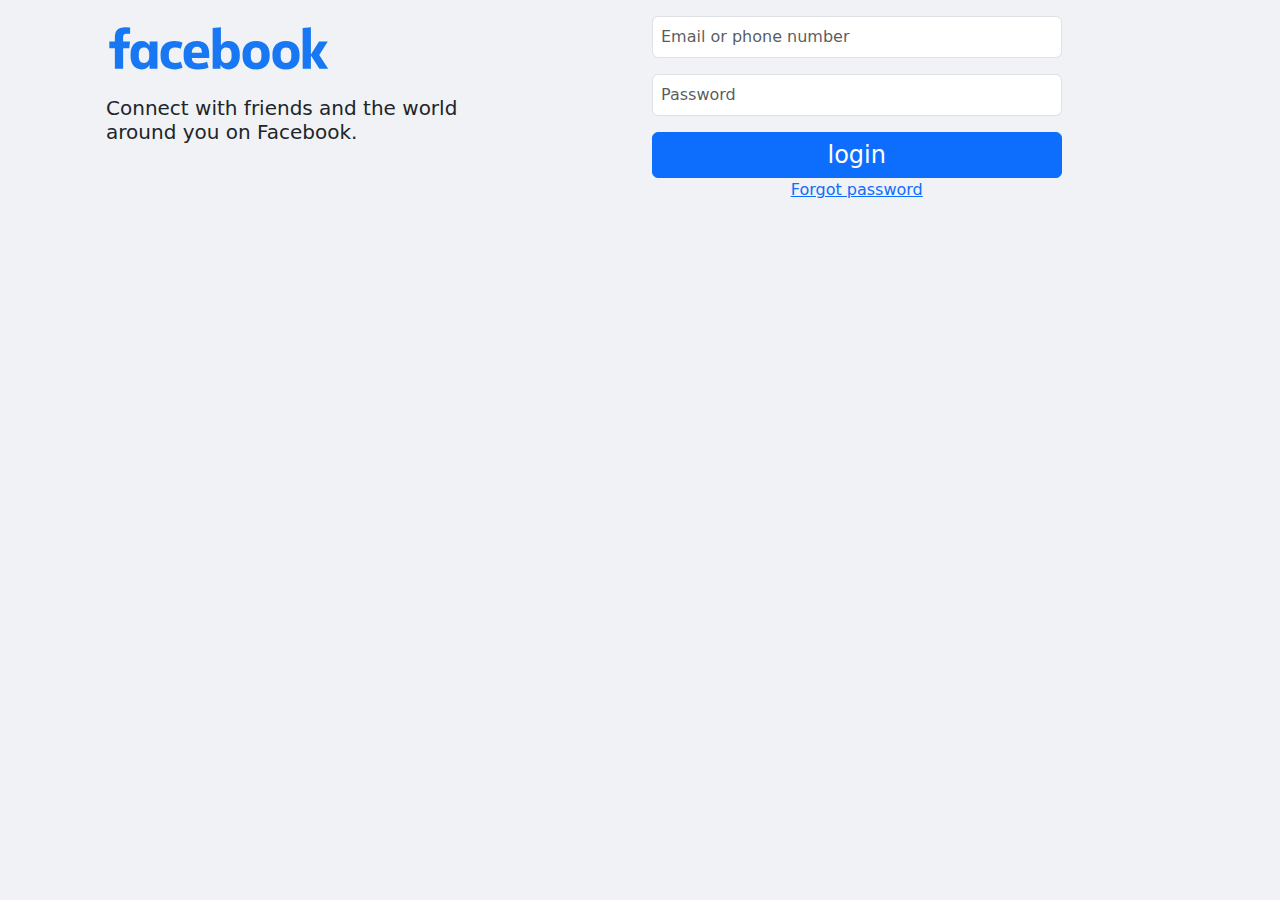
<file: index.html>
<!DOCTYPE html>
<html lang="en">
<head>
    <meta charset="UTF-8">
    <meta name="viewport" content="width=device-width, initial-scale=1.0">
    <title>Document</title>
    <link rel="stylesheet" href="./bootstrap.css">
    <link rel="stylesheet" href="./custom.css">
</head>
<body>
     <div class="container" >
        <div class="row">
            <div class="col">
            <img src="./logo.svg" class="img-fluid w-50" alt="">
            <span class="d-block h5 mx-4">Connect with friends and the world  <span class="d-block h5">around you on Facebook.</span>
            
            </div>
            <div class="col">
            <form action="">
                <input type="text" class="form-control mt-3 w-75 p-2" placeholder="Email or phone number">
                <input type="password" class="form-control mt-3 w-75 p-2" placeholder="Password">
                <a href="" class="btn btn-primary w-75 mt-3  p-1 fs-4">login</a>
                <span class="d-block text-center w-75" ><a href="">Forgot password</a></span>


            </div>
            </form>
        </div>

     </div>

</body>
</html>
</file>
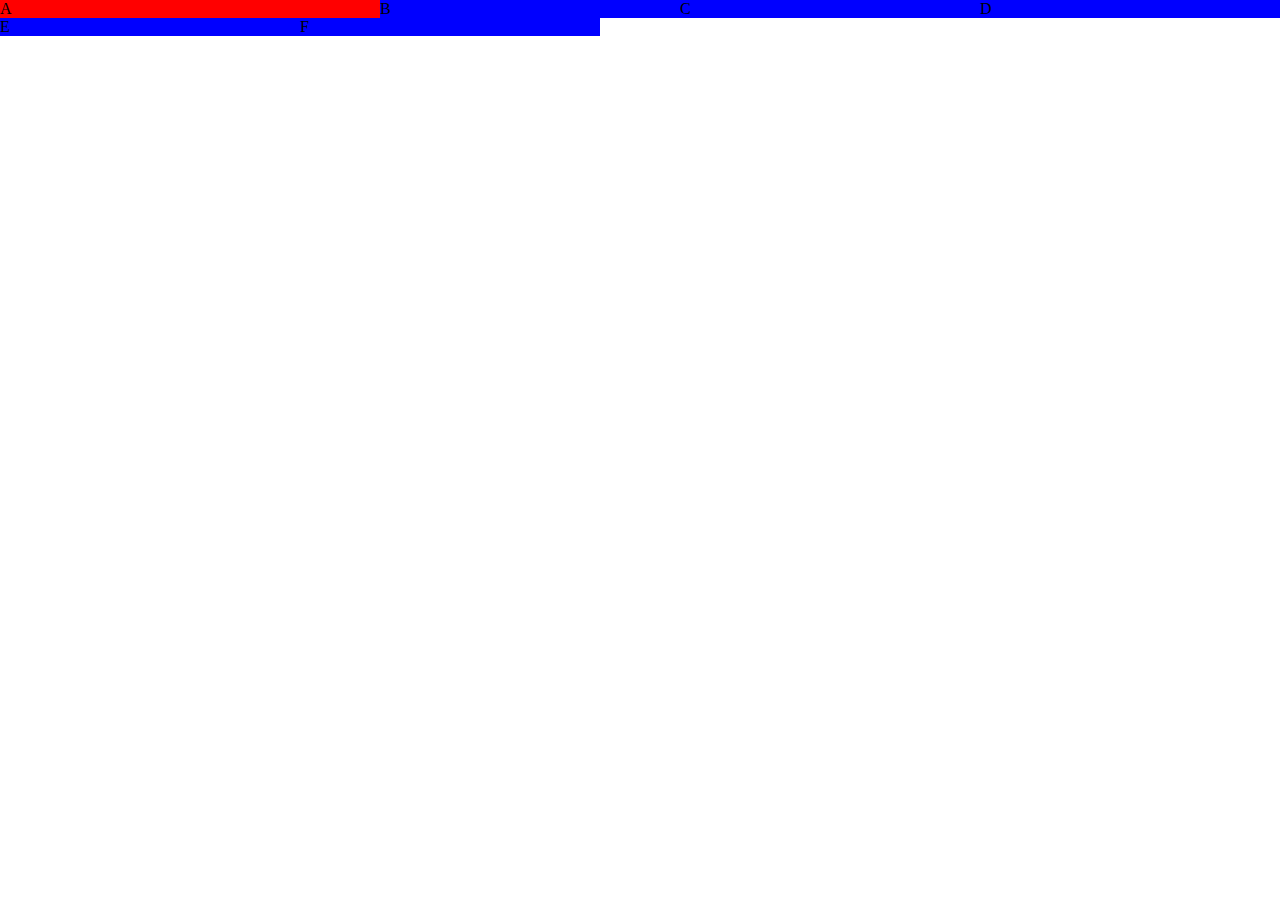
<file: flexbox.html>
<!DOCTYPE html>
<html lang="en">
<head>
    <meta charset="UTF-8">
    <meta name="viewport" content="width=device-width, initial-scale=1.0">
    <title>flexbox</title>
    <link rel="stylesheet" href="./flexbox.css">
</head>
<body>
    <div id="container">
        <div id="itemone">A</div>
        <div id="itemtwo">B</div>
        <div id="itemtwo">C</div>
        <div id="itemtwo">D</div>
        <div id="itemtwo">E</div>
        <div id="itemtwo">F</div>
    </div>
</body>
</html>
</file>
<file: custom.css>
body{
    background-color: #f0f2f5;
}
</file>
<file: flexbox.css>
*{
    margin: 0;
    padding: 0;
}

#itemone{
    background-color: red;
    width: 300px;
    flex-grow: 2;
}

#itemtwo{
    background-color: blue;
    width: 300px;
    flex-shrink: 50;
}

#container{
    display: flex;
    flex-direction: row;
    /* justify-content: space-around; */
    flex-wrap: wrap;
}
</file>
